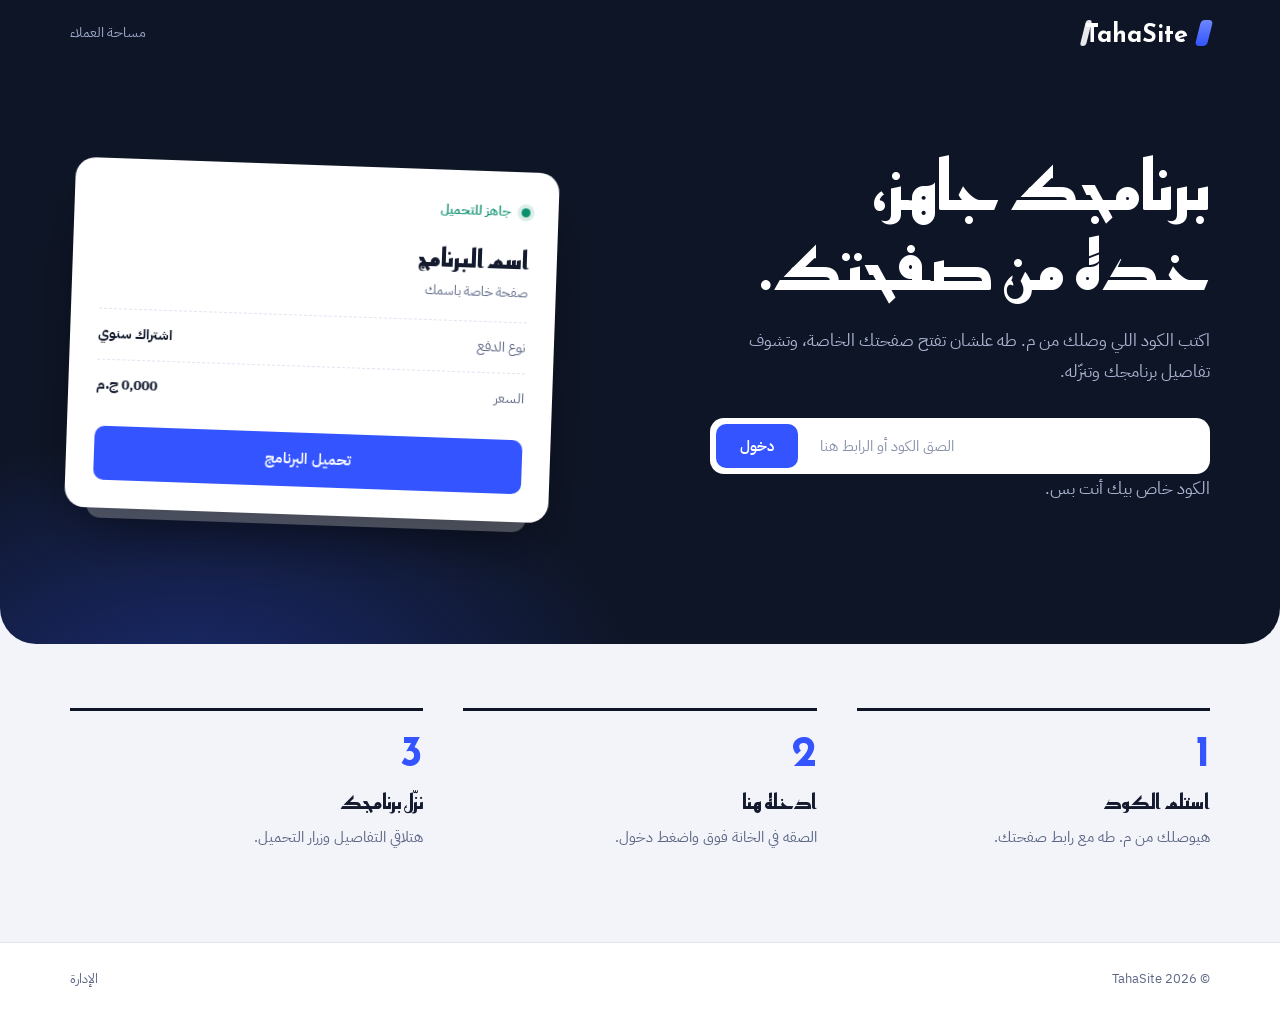
<file: index.html>
<!doctype html>
<html lang="ar" dir="rtl">
<head><meta charset="utf-8"><meta name="viewport" content="width=device-width,initial-scale=1"><meta name="robots" content="noindex"><title>TahaSite | مساحة العملاء</title><link rel="stylesheet" href="style.css"></head>
<body>
<header><div class="container nav"><a class="logo" href="index.html">TahaSite</a><span style="color:var(--muted);font-size:14px">مساحة العملاء</span></div></header>
<main>
<section class="hero"><div class="container hero-grid">
 <div>
  <h1>برنامجك جاهز،<br>خده من صفحتك.</h1>
  <p>اكتب الكود اللي وصلك من م. طه علشان تفتح صفحتك الخاصة، وتشوف تفاصيل برنامجك وتنزّله.</p>
  <form class="access" id="f"><input id="code" required autocomplete="off" dir="ltr" placeholder="الصق الكود أو الرابط هنا" aria-label="كود الدخول"><button class="btn" type="submit">دخول</button></form>
  <p class="access-hint">الكود خاص بيك أنت بس.</p>
 </div>
 <div class="ticket" aria-hidden="true"><div class="tk-top"><span class="dot"></span>جاهز للتحميل</div><h3>اسم البرنامج</h3><small>صفحة خاصة باسمك</small><div style="height:16px"></div><div class="tk-row"><span>نوع الدفع</span><b>اشتراك سنوي</b></div><div class="tk-row"><span>السعر</span><b>0,000 ج.م</b></div><div class="tk-btn">تحميل البرنامج</div></div>
</div></section>
<section class="steps"><div class="container"><ol>
 <li><b>استلم الكود</b><span>هيوصلك من م. طه مع رابط صفحتك.</span></li>
 <li><b>ادخله هنا</b><span>الصقه في الخانة فوق واضغط دخول.</span></li>
 <li><b>نزّل برنامجك</b><span>هتلاقي التفاصيل وزرار التحميل.</span></li>
</ol></div></section>
</main>
<footer><div class="container footer-row"><span>© 2026 TahaSite</span><a href="admin.html">الإدارة</a></div></footer>
<script>
document.getElementById('f').onsubmit=e=>{e.preventDefault();let v=document.getElementById('code').value.trim();const m=v.match(/[?&]id=([A-Za-z0-9]+)/);if(m)v=m[1];location.href='customer.html?id='+encodeURIComponent(v)};
</script>
</body></html>
</file>
<file: style.css>
@import url('https://fonts.googleapis.com/css2?family=IBM+Plex+Sans+Arabic:wght@400;500;600;700&family=Reem+Kufi:wght@500;600;700&display=swap');
:root{--ink:#0e1526;--ink2:#18223b;--paper:#f2f4fa;--card:#fff;--line:#dfe4f0;--text:#141b2f;--muted:#5d6785;--blue:#3354ff;--blue2:#2440d6;--ok:#0b8f6d;--warn:#b86e00;--danger:#d03a3a;--r:14px;--sh:0 1px 2px #0e152612,0 10px 30px -14px #0e152633}
*{box-sizing:border-box;-webkit-tap-highlight-color:transparent}
html{scroll-behavior:smooth;-webkit-text-size-adjust:100%}
body{margin:0;min-height:100vh;display:flex;flex-direction:column;background:var(--paper);color:var(--text);font:400 15px/1.85 'IBM Plex Sans Arabic',Tahoma,sans-serif}
main{flex:1}
h1,h2,h3,.logo{font-family:'Reem Kufi','IBM Plex Sans Arabic',sans-serif;font-weight:700;line-height:1.3}
a{color:inherit;text-decoration:none}
.container{width:min(1140px,92%);margin:auto}
:focus-visible{outline:3px solid #3354ff55;outline-offset:2px;border-radius:8px}
::selection{background:var(--blue);color:#fff}

/* الهيدر الداكن */
header{background:var(--ink);color:#fff;position:sticky;top:0;z-index:20;padding-top:env(safe-area-inset-top)}
.nav{height:66px;display:flex;align-items:center;justify-content:space-between;gap:16px}
header .nav>span{color:#9aa6c8!important}
.logo{font-size:25px;display:inline-flex;align-items:center;gap:10px}
.logo::before{content:"";width:12px;height:26px;border-radius:4px;background:linear-gradient(180deg,#6f87ff,var(--blue));transform:skewX(-14deg)}
.logo::after{content:"";width:6px;height:26px;margin-inline-start:-14px;border-radius:3px;background:#fff;opacity:.9;transform:skewX(-14deg)}
.navlinks{display:flex;gap:24px;color:#9aa6c8;font-size:14px}.navlinks a:hover{color:#fff}

/* الأزرار */
.btn{display:inline-flex;align-items:center;justify-content:center;gap:8px;min-height:44px;border:0;border-radius:10px;padding:11px 24px;background:var(--blue);color:#fff;font:600 14.5px 'IBM Plex Sans Arabic';cursor:pointer;transition:background .15s,transform .15s}
.btn:hover{background:var(--blue2)}.btn:active{transform:scale(.98)}
.btn.ghost{background:transparent;color:var(--text);border:1.5px solid var(--line)}.btn.ghost:hover{border-color:var(--blue);color:var(--blue)}
header .btn.ghost{color:#fff;border-color:#ffffff33}header .btn.ghost:hover{border-color:#fff;color:#fff}
.btn[disabled]{opacity:.55;cursor:not-allowed}

/* الصفحة الرئيسية */
.hero{background:radial-gradient(700px 420px at 15% 110%,#3354ff55,transparent 65%),var(--ink);color:#fff;padding:80px 0 110px;border-radius:0 0 36px 36px}
.hero-grid{display:grid;grid-template-columns:1.1fr .9fr;gap:64px;align-items:center}
.hero h1{font-size:clamp(38px,5.6vw,68px);margin:0 0 20px;line-height:1.18;animation:rise .6s both}
.hero p{color:#aab4d2;max-width:480px;margin:0 0 30px;font-size:16.5px}
.access{display:flex;gap:8px;max-width:500px;padding:6px;background:#fff;border-radius:14px}
.access input{flex:1;min-width:0;background:transparent;border:0;padding:10px 14px;color:var(--text);font:15px 'IBM Plex Sans Arabic';outline:none}
.access input::placeholder{color:#8a93ad}
.access-hint{color:#8d99bd;font-size:13px;margin:12px 4px 0}
.ticket{background:#fff;color:var(--text);border-radius:20px;padding:28px;box-shadow:0 30px 60px -20px #000a;transform:rotate(2deg);animation:riseT .7s .1s both;position:relative}
.ticket::after{content:"";position:absolute;inset:auto 22px -10px;height:14px;border-radius:0 0 16px 16px;background:#ffffff40;z-index:-1}
.ticket .tk-top{display:flex;align-items:center;gap:10px;color:var(--ok);font-size:13px;font-weight:600;margin-bottom:20px}
.ticket .dot{width:9px;height:9px;border-radius:50%;background:var(--ok);box-shadow:0 0 0 4px #0b8f6d26}
.ticket h3{margin:0 0 2px;font-size:25px}.ticket small{color:var(--muted)}
.tk-row{display:flex;justify-content:space-between;padding:12px 0;border-top:1.5px dashed var(--line);font-size:14px}.tk-row span{color:var(--muted)}
.tk-btn{margin-top:16px;text-align:center;padding:13px;border-radius:10px;background:var(--blue);color:#fff;font-weight:600}
@keyframes rise{from{opacity:0;transform:translateY(14px)}to{opacity:1;transform:none}}
@keyframes riseT{from{opacity:0;transform:translateY(14px) rotate(2deg)}to{opacity:1;transform:rotate(2deg)}}

.steps{padding:64px 0 90px}
.steps ol{list-style:none;margin:0;padding:0;display:grid;grid-template-columns:repeat(3,1fr);gap:40px;counter-reset:s}
.steps li{counter-increment:s;border-top:3px solid var(--ink);padding-top:18px}
.steps li::before{content:counter(s);display:block;font:700 44px/1 'Reem Kufi';color:var(--blue);margin-bottom:10px}
.steps b{display:block;font-family:'Reem Kufi';font-size:21px;margin-bottom:2px}.steps span{color:var(--muted);font-size:14.5px}

footer{background:var(--card);border-top:1px solid var(--line);padding:24px 0 calc(24px + env(safe-area-inset-bottom));color:var(--muted);font-size:13px}
.footer-row{display:flex;justify-content:space-between;gap:20px}.footer-row a:hover{color:var(--blue)}

/* صفحات داخلية */
.page-hero{padding:54px 0 6px}.page-hero h1{font-size:clamp(30px,4.4vw,46px);margin:0 0 4px}.page-hero p{color:var(--muted);margin:0}
.list{margin:28px 0 80px;display:grid;gap:12px}
.list-item{padding:20px 22px;background:var(--card);border:1px solid var(--line);border-inline-start:5px solid var(--blue);border-radius:var(--r);box-shadow:var(--sh)}
.list-item h3{margin:0;font-size:19px}.list-item p{margin:2px 0 0;color:var(--muted)}
.empty{color:var(--muted);padding:34px 0}
.order-card{width:100%;max-width:560px;margin:48px auto 90px;background:var(--card);border:1px solid var(--line);border-top:6px solid var(--blue);border-radius:var(--r);padding:36px;box-shadow:var(--sh)}
.order-card .hello{color:var(--blue);font-size:14px;font-weight:600;margin:0}.order-card h1{font-size:32px;margin:2px 0 22px}
.order-row{display:flex;justify-content:space-between;gap:16px;padding:14px 0;border-top:1px solid var(--line)}.order-row span{color:var(--muted)}
.order-card .btn{width:100%;margin-top:26px;padding:15px;font-size:16px}

/* لوحة التحكم */
.admin{display:grid;grid-template-columns:220px minmax(0,1fr);gap:30px;padding:34px 0 80px}
.side{display:flex;flex-direction:column;gap:4px;height:max-content;position:sticky;top:86px;background:var(--card);border:1px solid var(--line);border-radius:var(--r);padding:8px;box-shadow:var(--sh)}
.side a{padding:11px 14px;color:var(--muted);border-radius:10px;font-weight:500}
.side a:hover{background:var(--paper);color:var(--text)}.side a.on{background:var(--ink);color:#fff}
.view{display:none}.view.on{display:block}
.view>h1{font-size:32px;margin:0 0 4px}.view>.sub{color:var(--muted);margin:0 0 24px}
.strip{display:grid;grid-template-columns:repeat(4,1fr);gap:14px;margin-bottom:24px}
.strip div{padding:20px 22px;background:var(--card);border:1px solid var(--line);border-radius:var(--r);box-shadow:var(--sh)}
.strip div:nth-child(1){border-top:4px solid var(--blue)}.strip div:nth-child(2){border-top:4px solid var(--ok)}.strip div:nth-child(3){border-top:4px solid #e5a40f}.strip div:nth-child(4){border-top:4px solid var(--ink)}
.strip small{color:var(--muted);font-weight:500}.strip strong{display:block;font:700 34px 'Reem Kufi';margin-top:2px;color:var(--ink)}
.box{background:var(--card);border:1px solid var(--line);border-radius:var(--r);padding:26px;margin-bottom:20px;box-shadow:var(--sh)}.box h3{margin:0 0 18px;font-size:20px}
.form-grid{display:grid;grid-template-columns:repeat(2,1fr);gap:16px}.full{grid-column:1/-1}
.field label{display:block;font-size:13px;color:var(--muted);font-weight:500;margin-bottom:6px}
.field input,.field select,.field textarea{width:100%;min-height:44px;background:#fff;border:1.5px solid var(--line);border-radius:10px;padding:10px 14px;color:var(--text);font:14.5px 'IBM Plex Sans Arabic';outline:none;transition:border-color .15s,box-shadow .15s}
.field input:focus,.field select:focus,.field textarea:focus{border-color:var(--blue);box-shadow:0 0 0 4px #3354ff1f}.field input[type=file]{padding:9px}
.hint{color:var(--muted);font-size:13px;margin:0}
.table-wrap{overflow-x:auto;-webkit-overflow-scrolling:touch}
.table{width:100%;border-collapse:collapse;font-size:14px}
.table th,.table td{text-align:right;padding:13px 12px;border-bottom:1px solid var(--line);white-space:nowrap}
.table th{color:var(--muted);font-weight:600;font-size:12.5px;background:var(--paper)}
.table tbody tr:hover{background:#f7f9fd}.table tr:last-child td{border-bottom:0}
.tag{display:inline-block;border-radius:99px;padding:2px 12px;font-size:12px;font-weight:600;background:#0b8f6d1a;color:var(--ok)}
.tag.bad{background:#d03a3a1a;color:var(--danger)}.tag.warn{background:#e5a40f26;color:var(--warn)}
.acts{display:flex;gap:8px;align-items:center}.acts a{color:var(--blue);font-size:13px;font-weight:500}.acts a:hover{text-decoration:underline}.acts a.wa{color:var(--ok)}
.acts.wrap{flex-wrap:wrap}.table td.ac{white-space:normal;min-width:330px}
.mini{background:#fff;border:1.5px solid var(--line);color:var(--muted);border-radius:8px;padding:4px 12px;font:500 12.5px 'IBM Plex Sans Arabic';cursor:pointer;transition:.15s}
.mini:hover{color:var(--blue);border-color:var(--blue)}.mini.del:hover{color:var(--danger);border-color:var(--danger)}
.pwrow{display:flex;gap:8px;align-items:center}.pwrow input{flex:1;min-width:0}
.pw{font-family:ui-monospace,Consolas,monospace;color:var(--blue);direction:ltr;unicode-bidi:embed;font-weight:600}
.err{color:var(--danger);font-size:13px;margin:8px 0 0;min-height:1.4em}
.toast{position:fixed;bottom:calc(22px + env(safe-area-inset-bottom));left:50%;transform:translateX(-50%);background:var(--ink);color:#fff;padding:12px 22px;border-radius:12px;font-weight:600;z-index:50;box-shadow:0 16px 40px -12px #0008}
.banner{background:var(--blue);color:#fff;text-align:center;padding:8px 12px;font-weight:600;font-size:14px}
.al{display:flex;justify-content:space-between;align-items:center;gap:10px;padding:12px 0;border-top:1px solid var(--line);flex-wrap:wrap}.al:first-child{border-top:0}
dialog{background:var(--card);color:var(--text);border:0;border-radius:18px;padding:26px;width:min(680px,94%);box-shadow:0 30px 80px -20px #000a}dialog::backdrop{background:#0e1526aa;backdrop-filter:blur(3px)}
.check{display:flex;gap:8px;align-items:center;font-size:14px}

/* تابلت */
@media(max-width:1000px){.hero{padding:64px 0 90px}.hero-grid{gap:40px}.strip{grid-template-columns:repeat(2,1fr)}.admin{grid-template-columns:190px minmax(0,1fr);gap:22px}.steps ol{gap:28px}}
@media(max-width:850px){
 .hero-grid{grid-template-columns:1fr}.hero p,.access{max-width:none}.ticket{max-width:440px;transform:none;animation-name:rise}.ticket::after{display:none}
 .steps ol{grid-template-columns:1fr;gap:26px}.steps{padding:48px 0 70px}
 .admin{grid-template-columns:1fr;gap:16px;padding-top:20px}
 .side{flex-direction:row;overflow-x:auto;position:static;scrollbar-width:none}.side::-webkit-scrollbar{display:none}.side a{white-space:nowrap}
}
/* موبايل */
@media(max-width:560px){
 body{font-size:14.5px}.nav{height:58px}.logo{font-size:22px}.navlinks{display:none}
 .nav .btn{padding:8px 14px;min-height:40px;font-size:13px}
 .hero{padding:40px 0 60px;border-radius:0 0 26px 26px}.hero p{font-size:15.5px}
 .access{flex-direction:column;padding:10px}.access input{padding:12px}.access .btn{width:100%}
 .ticket{padding:22px}
 .order-card{margin:24px auto 60px;padding:24px 20px}.order-card h1{font-size:26px}
 .page-hero{padding-top:34px}
 .form-grid,.strip{grid-template-columns:1fr}.box{padding:20px 16px}.view>h1{font-size:26px}
 .footer-row{flex-direction:column;gap:4px}.table td.ac{min-width:260px}
}
@media(prefers-reduced-motion:reduce){*{transition:none!important;animation:none!important}html{scroll-behavior:auto}}

/* شريط نسبة التحميل */
.dlbar{height:12px;margin-top:18px;background:var(--paper);border:1px solid var(--line);border-radius:99px;overflow:hidden}
.dlbar i{display:block;height:100%;width:0;background:linear-gradient(90deg,#6f87ff,var(--blue));border-radius:99px;transition:width .2s}
.dlbar i.ind{width:35%;animation:slide 1.1s ease-in-out infinite alternate}
@keyframes slide{from{margin-inline-start:0}to{margin-inline-start:65%}}
.dltxt{margin:8px 0 0;font-size:14px;color:var(--muted);text-align:center}

.catlink{color:var(--blue);font-weight:500}.catlink:hover{text-decoration:underline}
</file>
